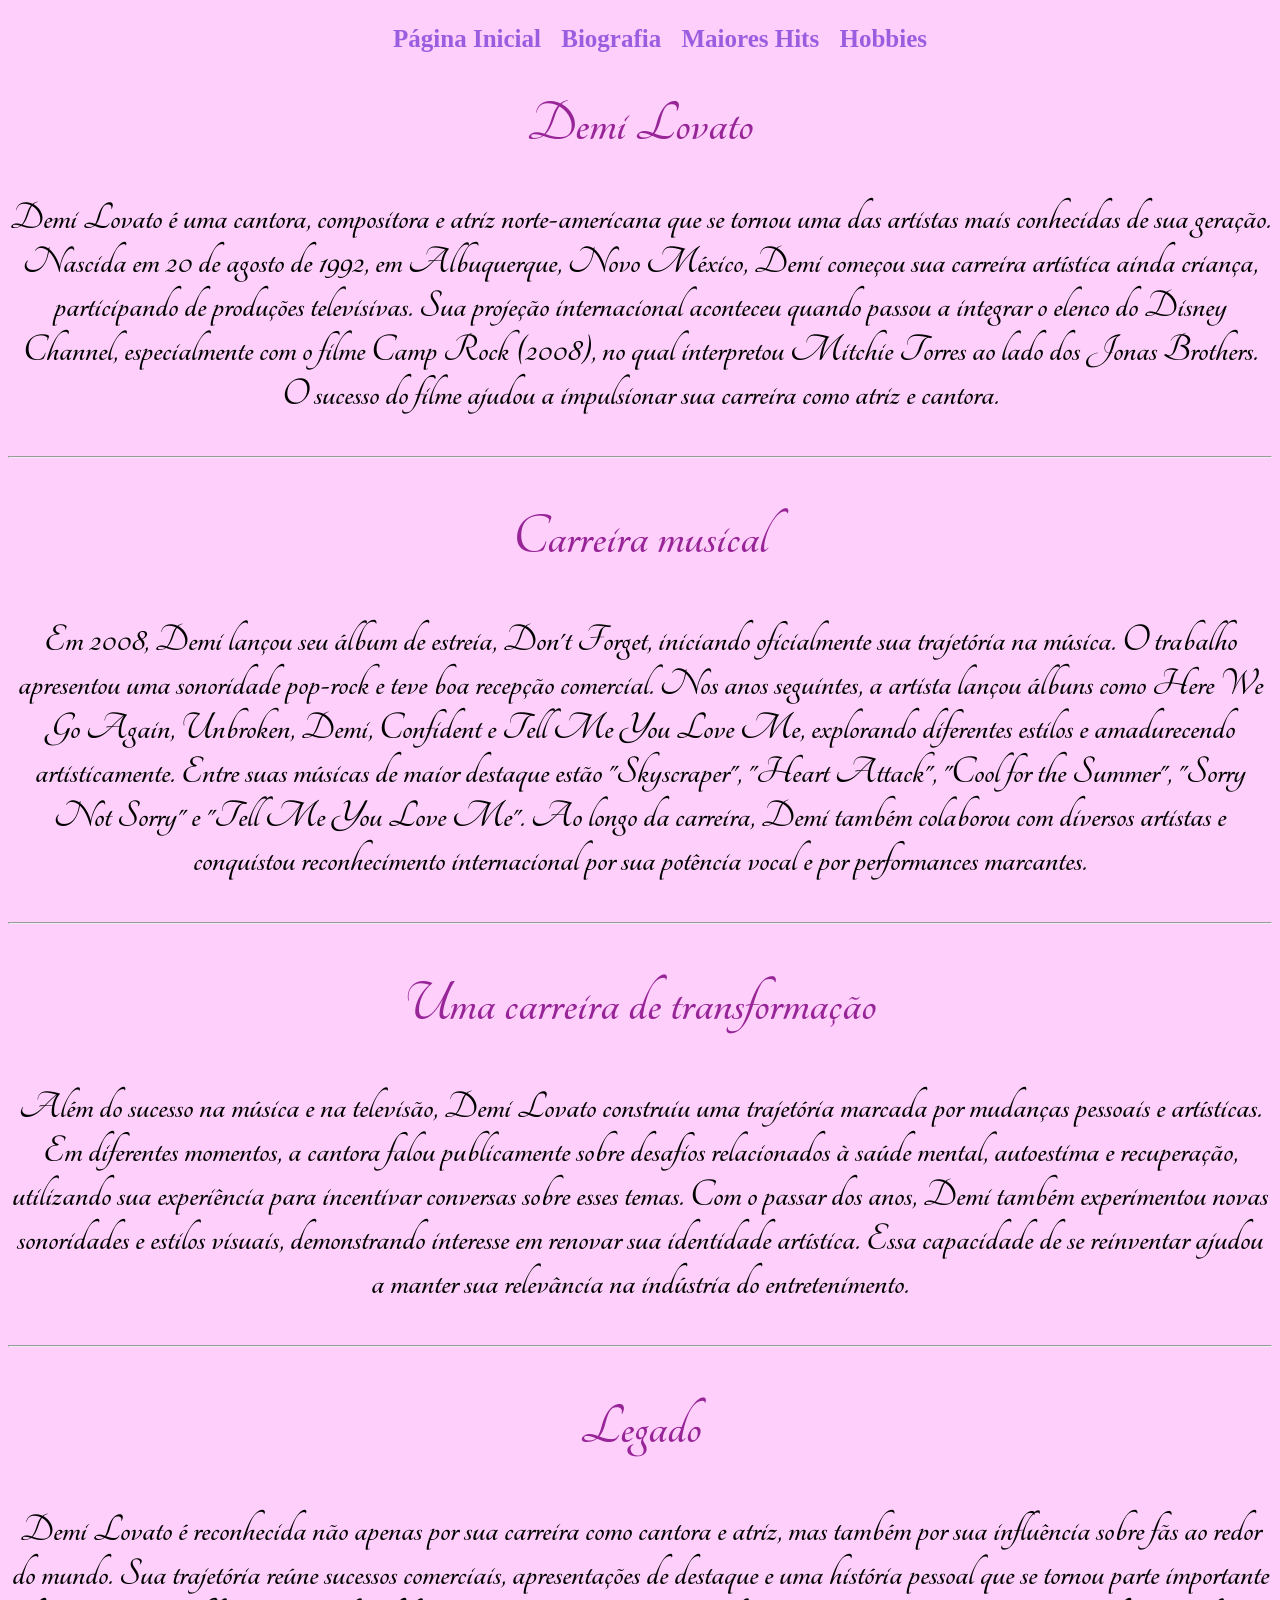
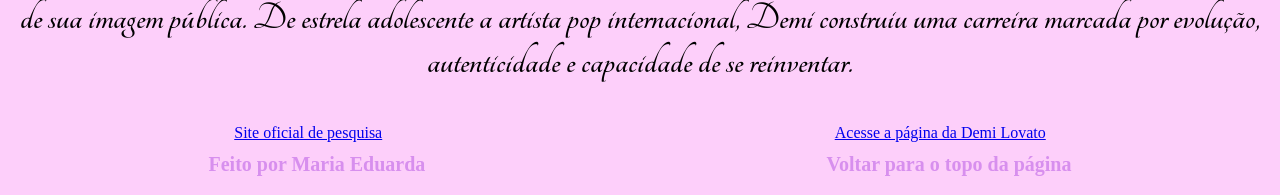
<file: index.html>
<!DOCTYPE html>
<html lang="pt">
<head>
    <meta charset="UTF-8">
    <meta name="viewport" content="width=device-width, initial-scale=1.0">
    <link rel="stylesheet" href="assets/css/index.css">
    <title>Demi Lovato</title>
</head>
<body>
    <header>
        <nav id="Menu">
            <ul>
                <li> <a href="index.html"> Página Inicial </a> </li>
                <li> <a href="demi-lovato.html"> Biografia</a></li>
                <li> <a href="tabela.html"> Maiores Hits</a></li>
                <li> <a href="demi-hobbies.html">Hobbies</a></li>
            </ul>
        </nav>
    </header>
    <main>
        

        <h1>Demi Lovato</h1>
<h3>Demi Lovato é uma cantora, compositora e atriz norte-americana que se tornou uma das artistas mais conhecidas de sua geração. Nascida em 20 de agosto de 1992, em Albuquerque, Novo México, Demi começou sua carreira artística ainda criança, participando de produções televisivas.

Sua projeção internacional aconteceu quando passou a integrar o elenco do Disney Channel, especialmente com o filme Camp Rock (2008), no qual interpretou Mitchie Torres ao lado dos Jonas Brothers. O sucesso do filme ajudou a impulsionar sua carreira como atriz e cantora. </h3>
<hr>
<h2 class="h2-index">Carreira musical</h2>

<h3>Em 2008, Demi lançou seu álbum de estreia, Don't Forget, iniciando oficialmente sua trajetória na música. O trabalho apresentou uma sonoridade pop-rock e teve boa recepção comercial. Nos anos seguintes, a artista lançou álbuns como Here We Go Again, Unbroken, Demi, Confident e Tell Me You Love Me, explorando diferentes estilos e amadurecendo artisticamente.

Entre suas músicas de maior destaque estão "Skyscraper", "Heart Attack", "Cool for the Summer", "Sorry Not Sorry" e "Tell Me You Love Me". Ao longo da carreira, Demi também colaborou com diversos artistas e conquistou reconhecimento internacional por sua potência vocal e por performances marcantes. </h3>
<hr>
<h2 class="h2-index">Uma carreira de transformação</h2>

<h3>Além do sucesso na música e na televisão, Demi Lovato construiu uma trajetória marcada por mudanças pessoais e artísticas. Em diferentes momentos, a cantora falou publicamente sobre desafios relacionados à saúde mental, autoestima e recuperação, utilizando sua experiência para incentivar conversas sobre esses temas.

Com o passar dos anos, Demi também experimentou novas sonoridades e estilos visuais, demonstrando interesse em renovar sua identidade artística. Essa capacidade de se reinventar ajudou a manter sua relevância na indústria do entretenimento.</h3>
<hr>
<h2 class="h2-index">Legado</h2>

<h3>Demi Lovato é reconhecida não apenas por sua carreira como cantora e atriz, mas também por sua influência sobre fãs ao redor do mundo. Sua trajetória reúne sucessos comerciais, apresentações de destaque e uma história pessoal que se tornou parte importante de sua imagem pública.

De estrela adolescente a artista pop internacional, Demi construiu uma carreira marcada por evolução, autenticidade e capacidade de se reinventar.</h3>



</main>
<aside>
    <span>
         <a href="https://pt.wikipedia.org/wiki/Demi_Lovato#">  Site oficial de pesquisa</a>
    </span>
    <span>
         <a href="demi-lovato.html">Acesse a página da Demi Lovato </a>
    </span>
</aside>

 <footer>
        <span> <a href="https://github.com/bezerrax-duda/">Feito por Maria Eduarda</a></span>
        <span> <a href="#Menu">Voltar para o topo da página</a></span>
    </footer>
 
</body>
</html>
</file>
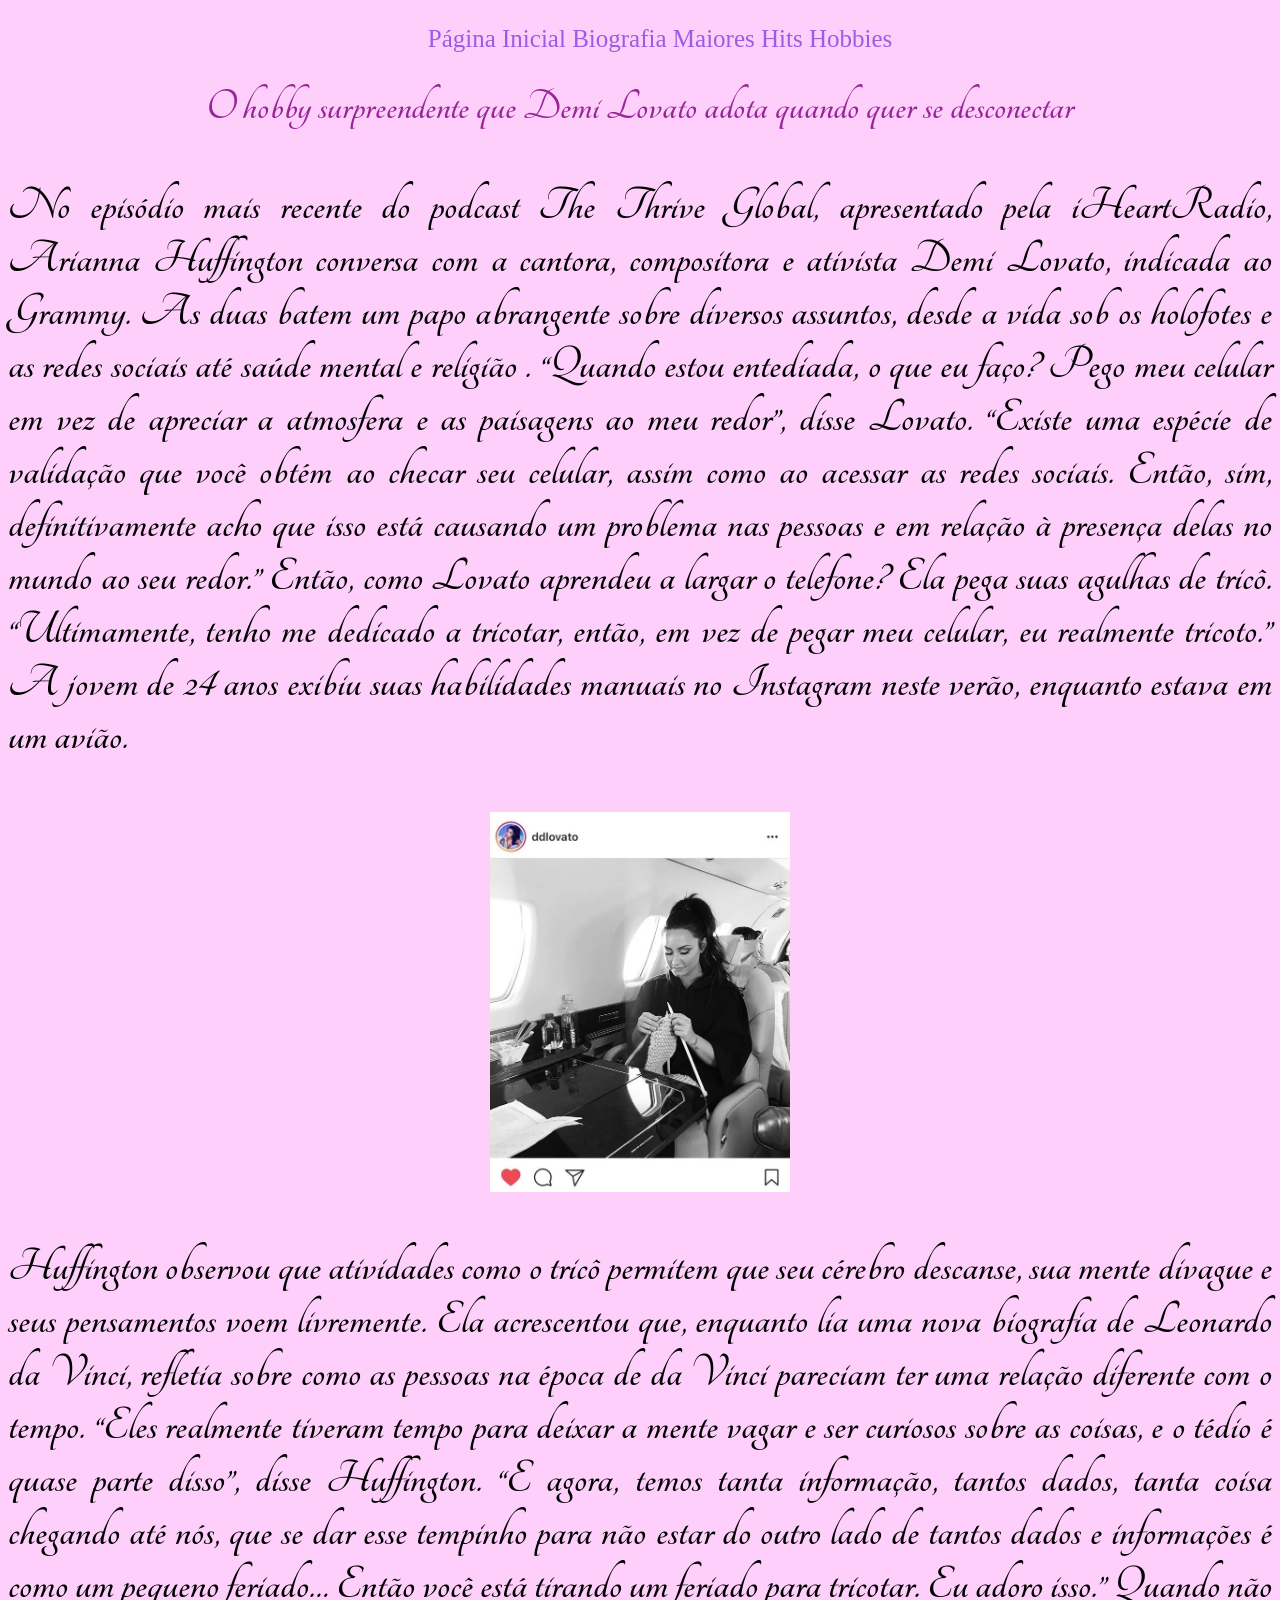
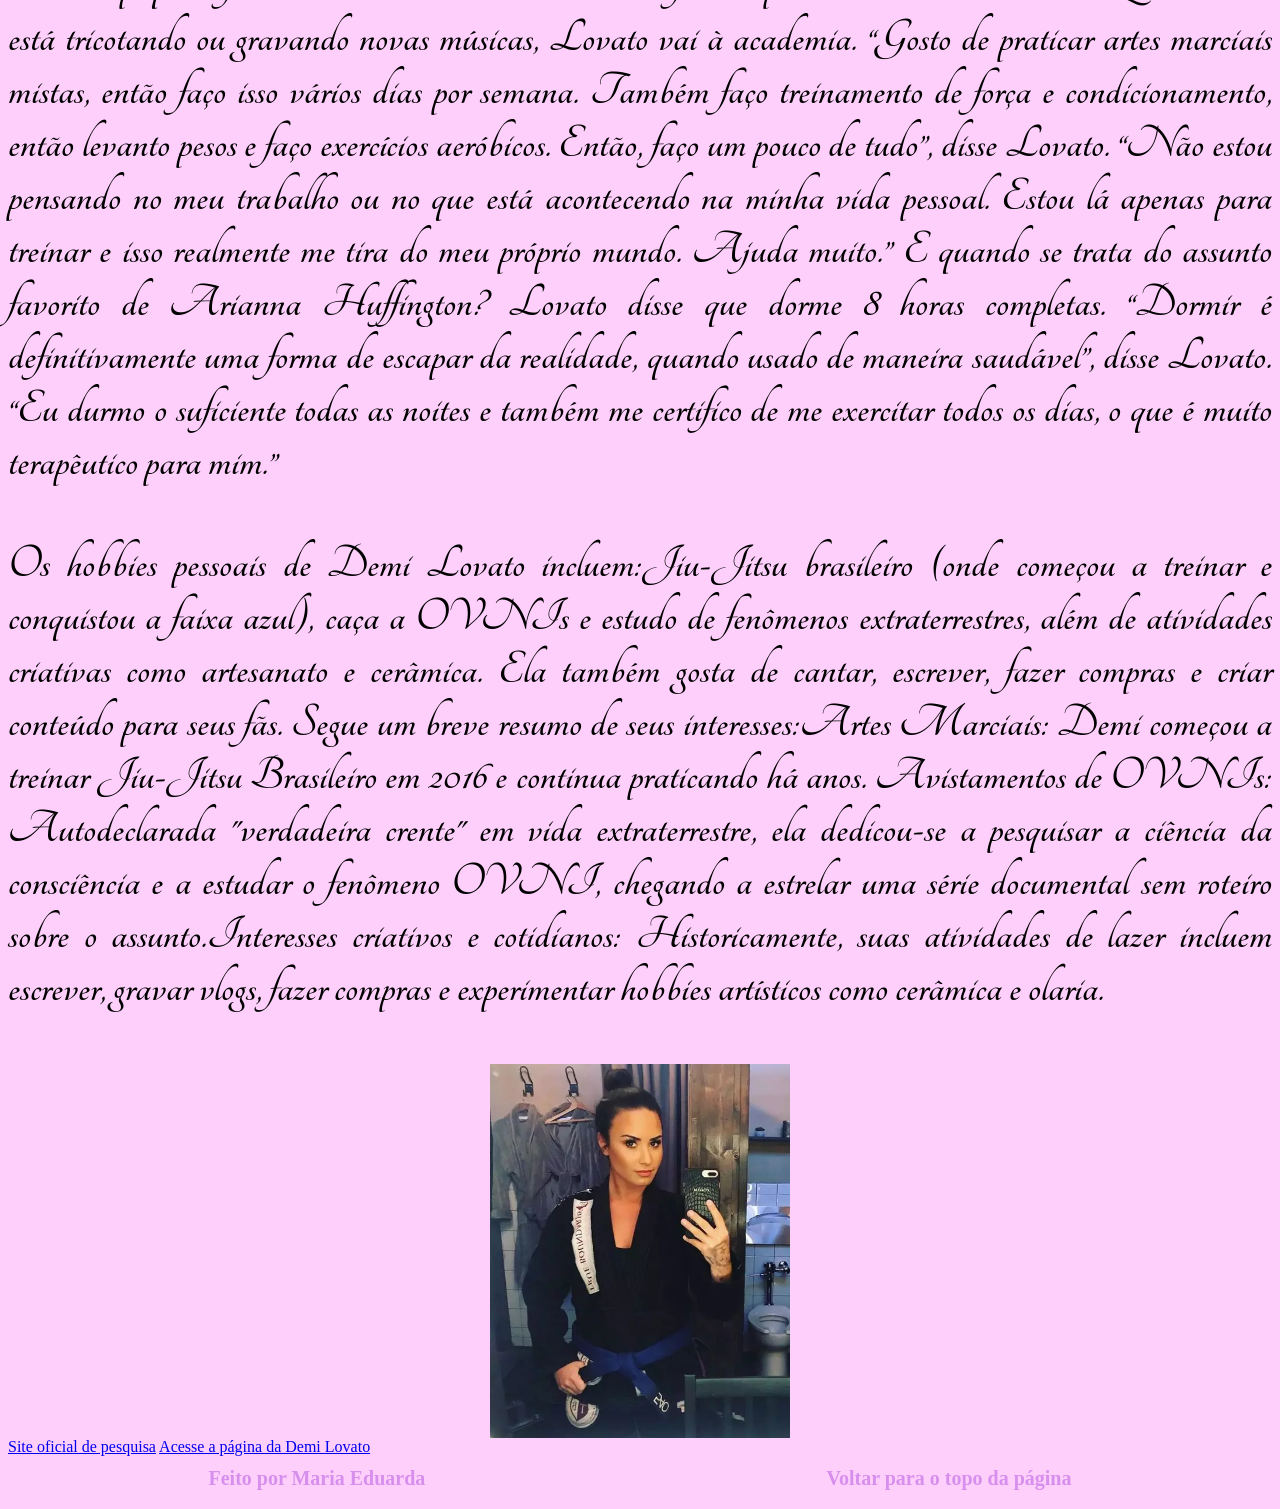
<file: demi-hobbies.html>
<!DOCTYPE html>
<html lang="en">
<head>
    <meta charset="UTF-8">
    <meta name="viewport" content="width=device-width, initial-scale=1.0">
    <link rel="stylesheet" href="assets/css/demi-hobbies.css">
    <title>Hobbies de Demi</title>
</head>
<body>
    <header>
        <nav id="Menu">
            <ul>
                <li> <a href="index.html"> Página Inicial</a>  </li>
                <li> <a href="demi-lovato.html"> Biografia</a></li>
                <li> <a href="tabela.html"> Maiores Hits </a></li>
                <li> <a href="demi-hobbies.html">Hobbies</a></li>
              
            </ul>
        </nav>
    </header>
    <main>
        <h1>O hobby surpreendente que Demi Lovato adota quando quer se desconectar</h1>

        <h3>No episódio mais recente do podcast The Thrive Global, apresentado pela iHeartRadio, Arianna Huffington conversa com a cantora, compositora e ativista Demi Lovato, indicada ao Grammy. As duas batem um papo abrangente sobre diversos assuntos, desde a vida sob os holofotes e as redes sociais até saúde mental e religião .

“Quando estou entediada, o que eu faço? Pego meu celular em vez de apreciar a atmosfera e as paisagens ao meu redor”, disse Lovato. “Existe uma espécie de validação que você obtém ao checar seu celular, assim como ao acessar as redes sociais. Então, sim, definitivamente acho que isso está causando um problema nas pessoas e em relação à presença delas no mundo ao seu redor.”

Então, como Lovato aprendeu a largar o telefone? Ela pega suas agulhas de tricô.

“Ultimamente, tenho me dedicado a tricotar, então, em vez de pegar meu celular, eu realmente tricoto.”

A jovem de 24 anos exibiu suas habilidades manuais no Instagram neste verão, enquanto estava em um avião.</h3>
<div id="had-no-idea-demi-lovato-is-a-knitter-v0-lp2hpkpr7udz">
    <img src="assets/img/had-no-idea-demi-lovato-is-a-knitter-v0-lp2hpkpr7udz.webp" alt="" width="300px">
</div>

<h3>Huffington observou que atividades como o tricô permitem que seu cérebro descanse, sua mente divague e seus pensamentos voem livremente. Ela acrescentou que, enquanto lia uma nova biografia de Leonardo da Vinci, refletia sobre como as pessoas na época de da Vinci pareciam ter uma relação diferente com o tempo.

“Eles realmente tiveram tempo para deixar a mente vagar e ser curiosos sobre as coisas, e o tédio é quase parte disso”, disse Huffington. “E agora, temos tanta informação, tantos dados, tanta coisa chegando até nós, que se dar esse tempinho para não estar do outro lado de tantos dados e informações é como um pequeno feriado… Então você está tirando um feriado para tricotar. Eu adoro isso.”

Quando não está tricotando ou gravando novas músicas, Lovato vai à academia.

“Gosto de praticar artes marciais mistas, então faço isso vários dias por semana. Também faço treinamento de força e condicionamento, então levanto pesos e faço exercícios aeróbicos. Então, faço um pouco de tudo”, disse Lovato. “Não estou pensando no meu trabalho ou no que está acontecendo na minha vida pessoal. Estou lá apenas para treinar e isso realmente me tira do meu próprio mundo. Ajuda muito.”

E quando se trata do assunto favorito de Arianna Huffington? Lovato disse que dorme 8 horas completas.

“Dormir é definitivamente uma forma de escapar da realidade, quando usado de maneira saudável”, disse Lovato. “Eu durmo o suficiente todas as noites e também me certifico de me exercitar todos os dias, o que é muito terapêutico para mim.”</h3>

<h3>Os hobbies pessoais de Demi Lovato incluem:Jiu-Jitsu brasileiro (onde começou a treinar e conquistou a faixa azul), 
    caça a OVNIs e estudo de fenômenos extraterrestres, além de atividades criativas como artesanato e cerâmica.
    Ela também gosta de cantar, escrever, fazer compras e criar conteúdo para seus fãs.
    Segue um breve resumo de seus interesses:Artes Marciais: Demi começou a treinar Jiu-Jitsu Brasileiro em 2016 e continua praticando há anos.
    Avistamentos de OVNIs: Autodeclarada "verdadeira crente" em vida extraterrestre, ela dedicou-se a pesquisar a ciência da consciência e a estudar 
    o fenômeno OVNI, chegando a estrelar uma série documental sem roteiro sobre o assunto.Interesses
    criativos e cotidianos: Historicamente, suas atividades de lazer incluem escrever, gravar vlogs, fazer compras e experimentar hobbies artísticos como cerâmica e olaria.</h3>

    <div id="fofs6cbwyaadqa">
     <img src="assets/img/fofs6cbwyaadqa.webp" alt="" width="300px">   
    </div>
    
    </main>
    <aside>
    <span>
         <a href="https://pt.wikipedia.org/wiki/Demi_Lovato#">  Site oficial de pesquisa</a>
    </span>
    <span>
         <a href="demi-lovato.html">Acesse a página da Demi Lovato </a>
    </span>
</aside>

    <footer>
        <span> <a href="https://github.com/bezerrax-duda/" >Feito por Maria Eduarda</a></span>
        <span> <a href="#Menu">Voltar para o topo da página</a></span>
    </footer>

</body>
</html>
</file>
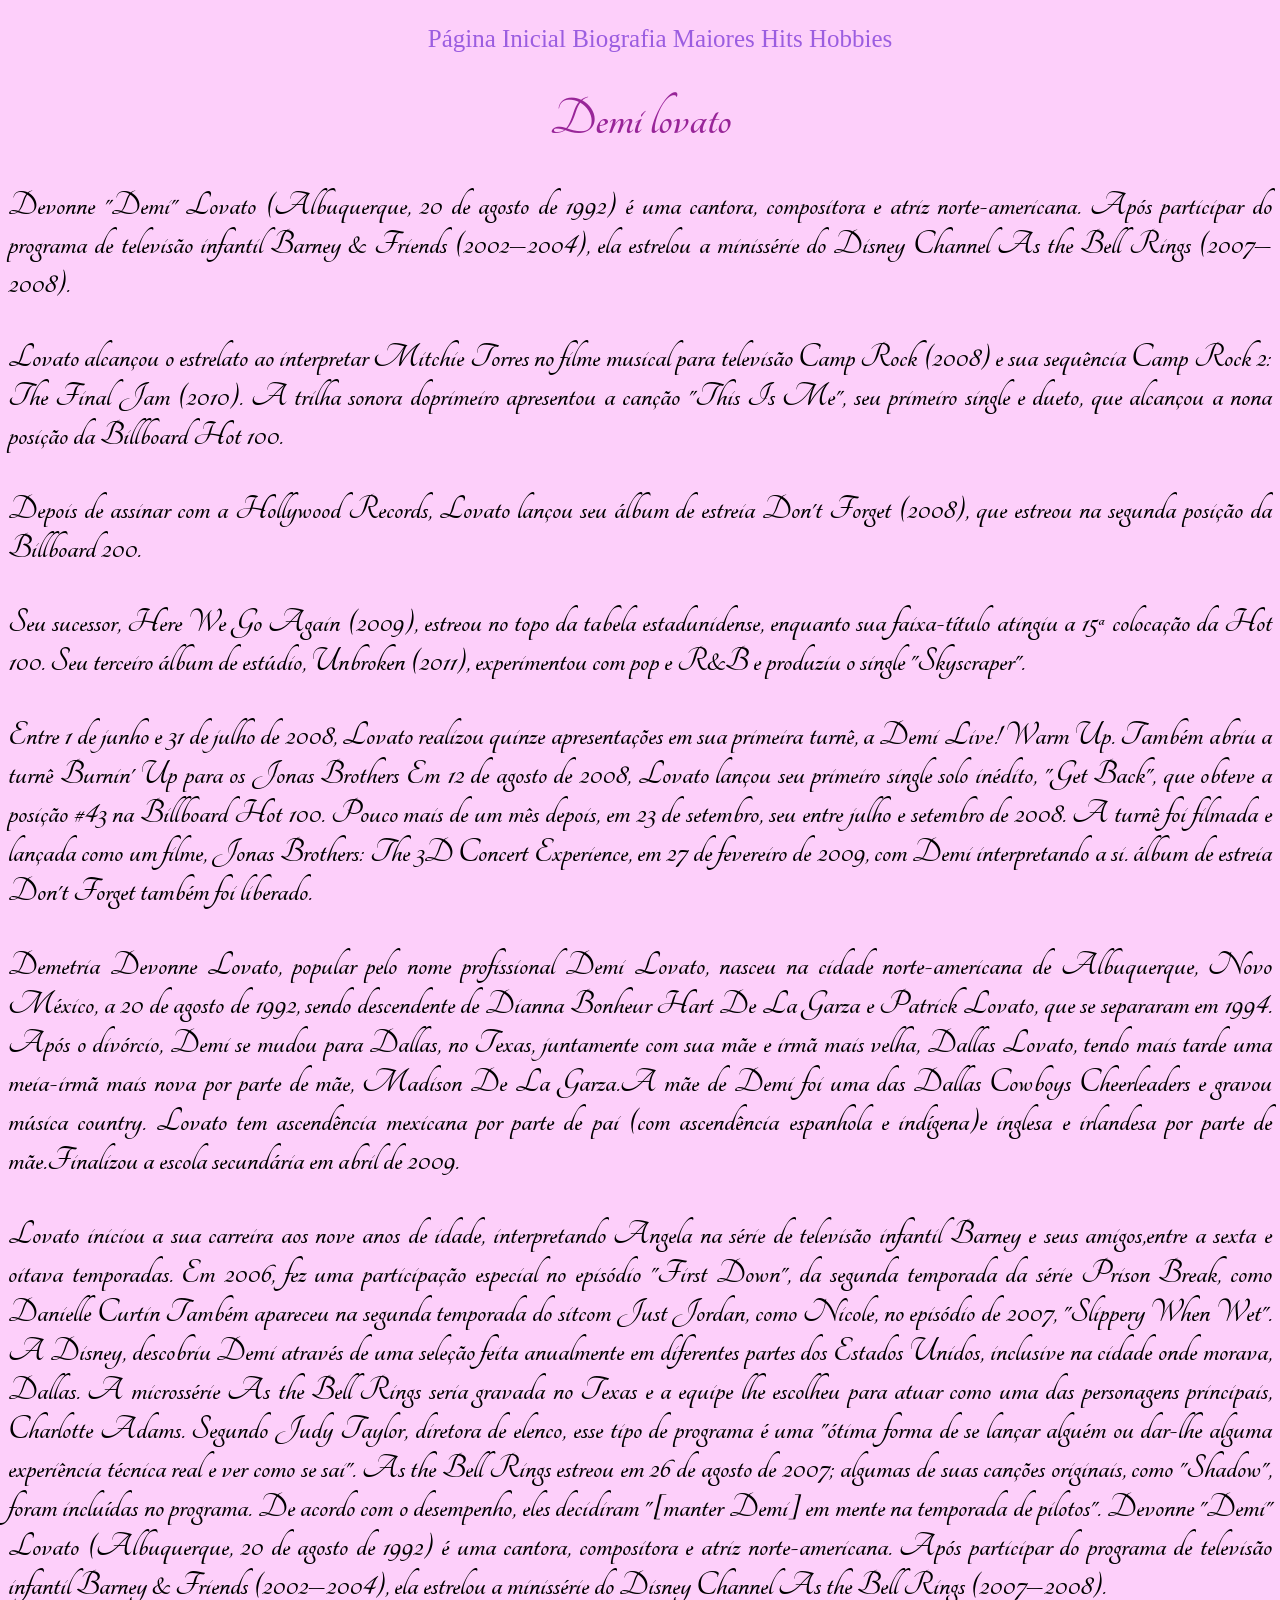
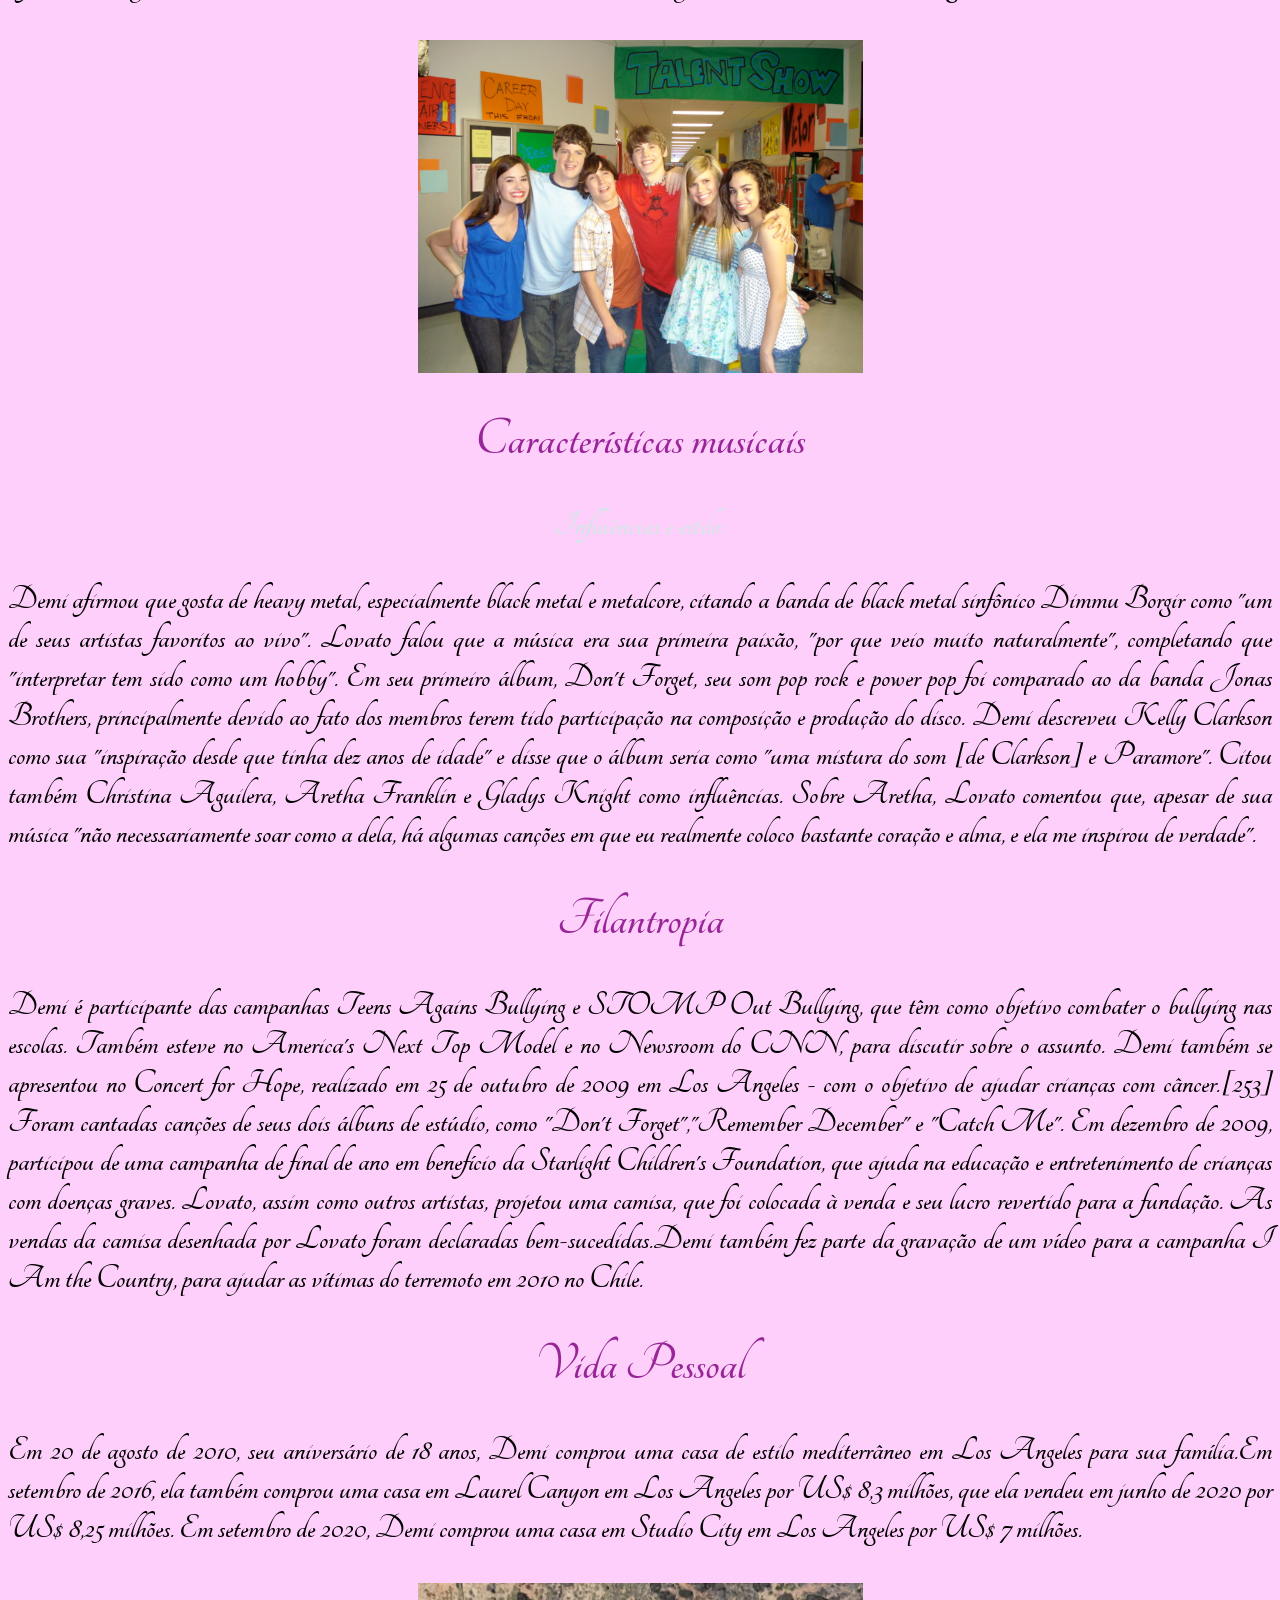
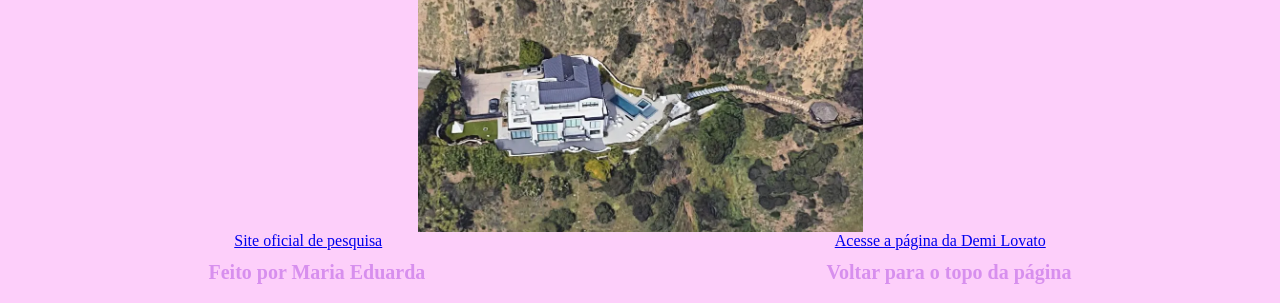
<file: demi-lovato.html>
<!DOCTYPE html>
<html lang="pt">
<head>
    <meta charset="UTF-8">
    <meta name="viewport" content="width=device-width>, initial-scale=1.0">
    <link rel="stylesheet" href="assets/css/demi-lovato.css">  
    <title>Demi-Lovato</title>
</head>
 <body>
    
    <header>
        <nav id="Menu">
            <ul>
                 <li> <a href="index.html"> Página Inicial </a></li>
                <li> <a href="demi-lovato.html"> Biografia</a></li>
                <li> <a href="tabela.html"> Maiores Hits </a></li>
                <li> <a href="demi-hobbies.html">Hobbies</a></li>
               
            </ul>
        </nav>
    </header>       
 
<main>
 <h1> Demi lovato</h1>


 <h3>Devonne "Demi" Lovato (Albuquerque, 20 de agosto de 1992) é uma cantora, compositora e atriz norte-americana. Após participar do programa de televisão infantil Barney & Friends (2002–2004),
     ela estrelou a minissérie do Disney Channel As the Bell Rings (2007–2008).</h3>

     <h3>Lovato alcançou o estrelato ao interpretar Mitchie Torres no filme musical para televisão Camp Rock (2008) e sua sequência Camp Rock 2: The Final Jam (2010). A trilha sonora doprimeiro 
     apresentou a canção "This Is Me", seu primeiro single e dueto, que alcançou a nona posição da Billboard Hot 100.</h3>

     <h3>Depois de assinar com a Hollywood Records, Lovato lançou seu álbum de estreia Don't Forget (2008), que estreou na segunda posição da Billboard 200.</h3>

     <h3> Seu sucessor, Here We Go Again (2009), estreou no topo da tabela estadunidense, enquanto sua faixa-título atingiu a 15ª colocação da Hot 100. Seu terceiro álbum de estúdio, 
     Unbroken (2011), experimentou com pop e R&B e produziu o single "Skyscraper".</h3>

     <h3>Entre 1 de junho e 31 de julho de 2008, Lovato realizou quinze apresentações em sua primeira turnê, a Demi Live! Warm Up. Também abriu a turnê Burnin' Up para os Jonas Brothers
      Em 12 de agosto de 2008, Lovato lançou seu primeiro single solo inédito, "Get Back", que obteve a posição #43 na Billboard Hot 100. Pouco mais de um mês depois, em 23 de setembro, 
      seu entre julho e setembro de 2008. A turnê foi filmada e lançada como um filme, Jonas Brothers: The 3D Concert Experience, em 27 de fevereiro de 2009, com Demi interpretando a si.
     álbum de estreia Don't Forget também foi liberado.</h3>

     <h3>Demetria Devonne Lovato, popular pelo nome profissional Demi Lovato, nasceu na cidade norte-americana de Albuquerque, Novo México, a 20 de agosto de 1992, sendo descendente de Dianna Bonheur 
     Hart De La Garza e Patrick Lovato, que se separaram em 1994. Após o divórcio, Demi se mudou para Dallas, no Texas, juntamente com sua mãe e irmã mais velha, Dallas Lovato, 
     tendo mais tarde uma meia-irmã mais nova por parte de mãe, Madison De La Garza.A mãe de Demi foi uma das Dallas Cowboys Cheerleaders e gravou música country. 
     Lovato tem ascendência mexicana por parte de pai (com ascendência espanhola e indígena)e inglesa e irlandesa por parte de mãe.Finalizou a escola secundária em abril de 2009.</h3>

      <h3>Lovato iniciou a sua carreira aos nove anos de idade, interpretando Angela na série de televisão infantil Barney e seus amigos,entre a sexta e oitava temporadas. 
       Em 2006, fez uma participação especial no episódio "First Down", da segunda temporada da série Prison Break, como Danielle Curtin
       Também apareceu na segunda temporada do sitcom Just Jordan, como Nicole, no episódio de 2007, "Slippery When Wet".
       A Disney, descobriu Demi através de uma seleção feita anualmente em diferentes partes dos Estados Unidos, inclusive na cidade onde morava, Dallas. 
       A microssérie As the Bell Rings seria gravada no Texas e a equipe lhe escolheu para atuar como uma das personagens principais, Charlotte Adams.
       Segundo Judy Taylor, diretora de elenco, esse tipo de programa é uma "ótima forma de se lançar alguém ou dar-lhe alguma experiência técnica real e ver como se sai".
       As the Bell Rings estreou em 26 de agosto de 2007; algumas de suas canções originais, como "Shadow", foram incluídas no programa. De acordo com o desempenho, eles decidiram
        "[manter Demi] em mente na temporada de pilotos".
       Devonne "Demi" Lovato (Albuquerque, 20 de agosto de 1992) é uma cantora, compositora e atriz norte-americana. Após participar do programa de televisão infantil Barney & Friends (2002–2004),
       ela estrelou a minissérie do Disney Channel As the Bell Rings (2007–2008).</h3>
                            <div id="MV5BNTQyZmFlODQtOGMxOS00Y2NiLWEwODctNTM3MTY5NzMxZTYzXkEyXkFqcGc">
                                <img src="assets/img/MV5BNTQyZmFlODQtOGMxOS00Y2NiLWEwODctNTM3MTY5NzMxZTYzXkEyXkFqcGc@._V1_.jpg" alt="" width="445px">
                            </div>
                 <h1>Características musicais</h1>

                 <h2>Influências e estilo:</h2>

                 <h3>Demi afirmou que gosta de heavy metal, especialmente black metal e metalcore, citando a banda de black metal sinfônico Dimmu Borgir como "um de seus artistas favoritos ao vivo".
                   Lovato falou que a música era sua primeira paixão, "por que veio muito naturalmente", completando que "interpretar tem sido como um hobby".
                   Em seu primeiro álbum, Don't Forget, seu som pop rock e power pop foi comparado ao da banda Jonas Brothers, principalmente devido ao fato dos membros terem tido participação 
                   na composição e produção do disco.
                    Demi descreveu Kelly Clarkson como sua "inspiração desde que tinha dez anos de idade" e disse que o álbum seria como "uma mistura do som [de Clarkson] e Paramore". 
                    Citou também Christina Aguilera, Aretha Franklin e Gladys Knight como influências. 
                    Sobre Aretha, Lovato comentou que, apesar de sua música "não necessariamente soar como a dela, há algumas canções em que eu realmente coloco bastante coração e alma,
                     e ela me inspirou de verdade".</h3>

                     <h1>Filantropia</h1>

                     <h3>Demi é participante das campanhas Teens Agains Bullying e STOMP Out Bullying, que têm como objetivo combater o bullying nas escolas. 
                        Também esteve no America's Next Top Model e no Newsroom do CNN, para discutir sobre o assunto. Demi também se apresentou no Concert for Hope, 
                        realizado em 25 de outubro de 2009 em Los Angeles - com o objetivo de ajudar crianças com câncer.[253] Foram cantadas canções de seus dois álbuns de estúdio, 
                        como "Don't Forget","Remember December" e "Catch Me". Em dezembro de 2009, participou de uma campanha de final de ano em benefício da Starlight Children's Foundation,
                         que ajuda na educação e entretenimento de crianças com doenças graves. Lovato,
                          assim como outros artistas, projetou uma camisa, que foi colocada à venda e seu lucro revertido para a fundação. 
                          As vendas da camisa desenhada por Lovato foram declaradas bem-sucedidas.Demi também fez parte da gravação de um vídeo para a campanha I Am the Country,
                           para ajudar as vítimas do terremoto em 2010 no Chile.</h3>

                           <h1>Vida Pessoal</h1>

                           <h3>Em 20 de agosto de 2010, seu aniversário de 18 anos, Demi comprou uma casa de estilo mediterrâneo em Los Angeles para sua família.Em setembro de 2016,
                             ela também comprou uma casa em Laurel Canyon em Los Angeles por US$ 8,3 milhões, que ela vendeu em junho de 2020 por US$ 8,25 milhões. 
                             Em setembro de 2020, Demi comprou uma casa em Studio City em Los Angeles por US$ 7 milhões.</h3>
                             <div id="demihouse">
                                <img src="assets/img/demihouse.webp" alt="" width="445px">
                             </div>
                            


</main>
<aside>
    <span>
         <a href="https://pt.wikipedia.org/wiki/Demi_Lovato#">  Site oficial de pesquisa</a>
    </span>
    <span>
         <a href="demi-lovato.html">Acesse a página da Demi Lovato </a>
    </span>
</aside>

 <footer>
        <span> <a href="https://github.com/bezerrax-duda/">Feito por Maria Eduarda</a></span>
        <span> <a href="#Menu">Voltar para o topo da página</a></span>
    </footer>

</body>
</html>
</file>
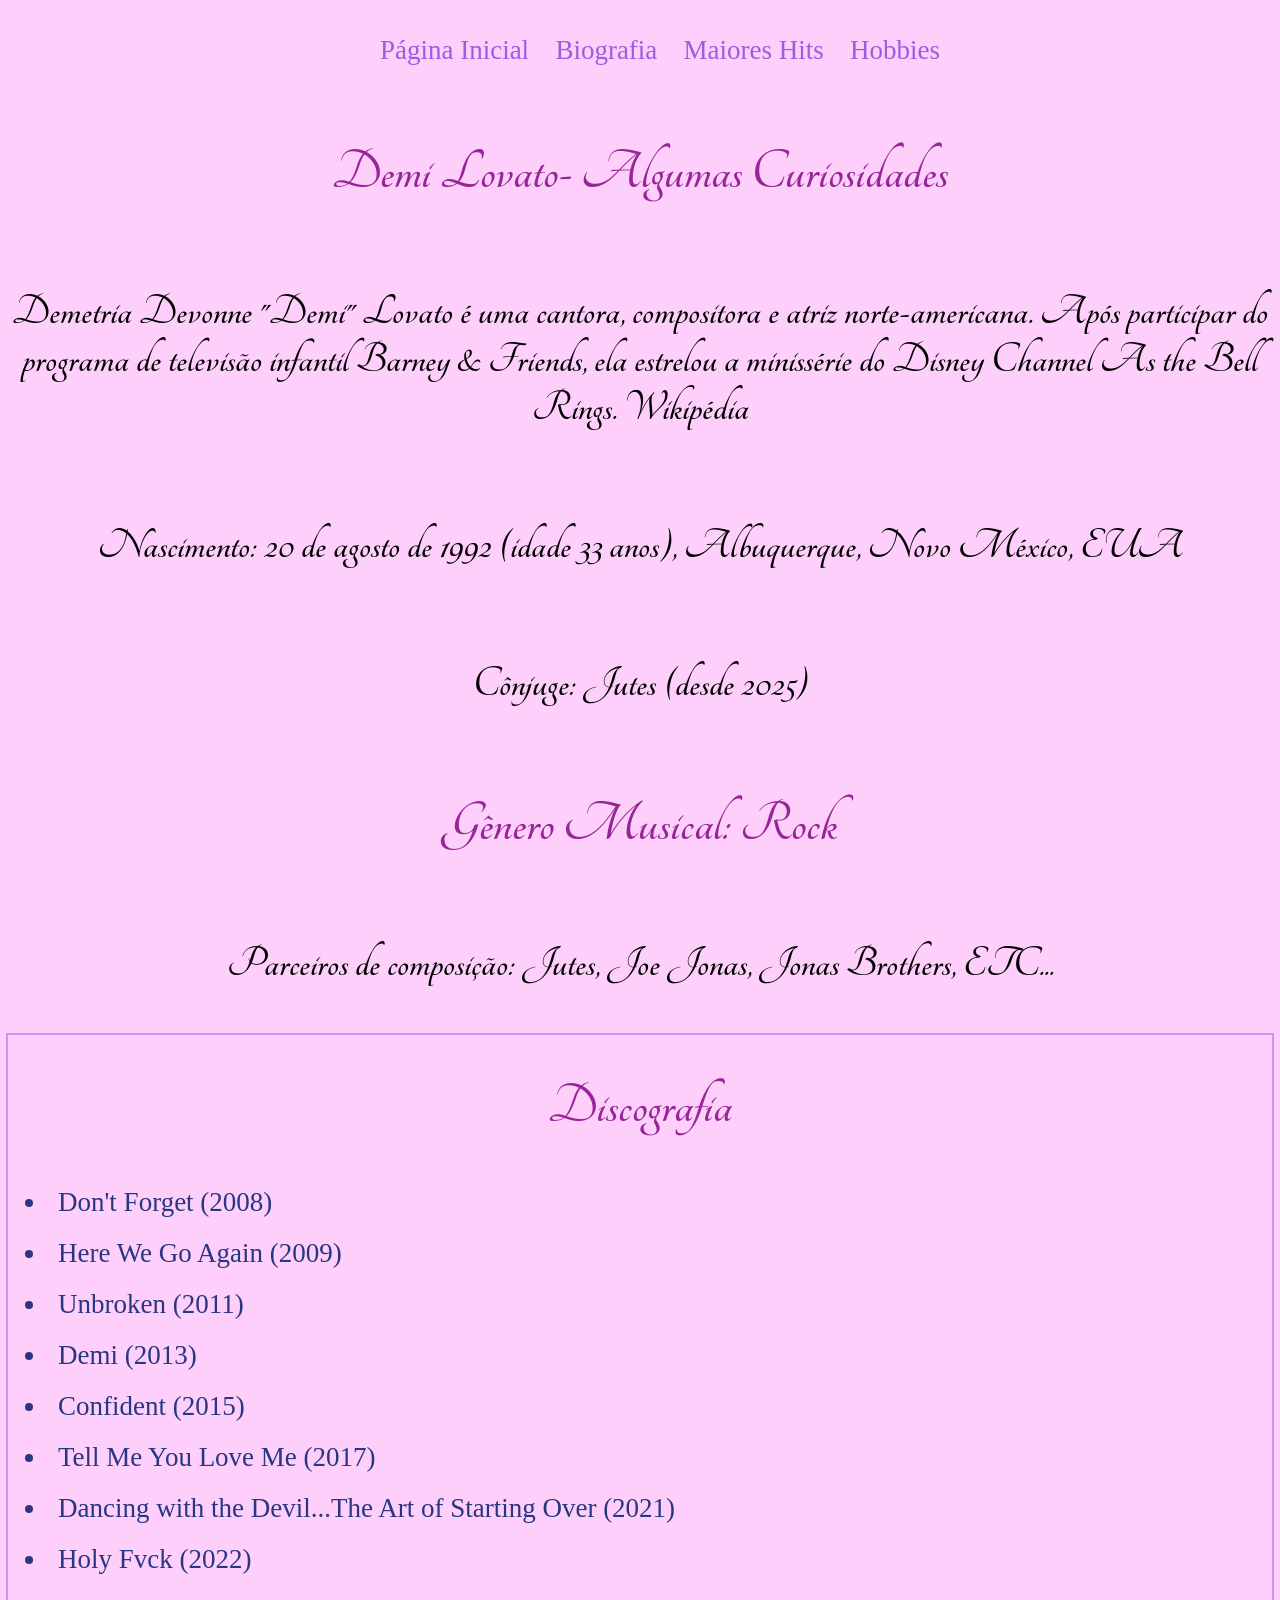
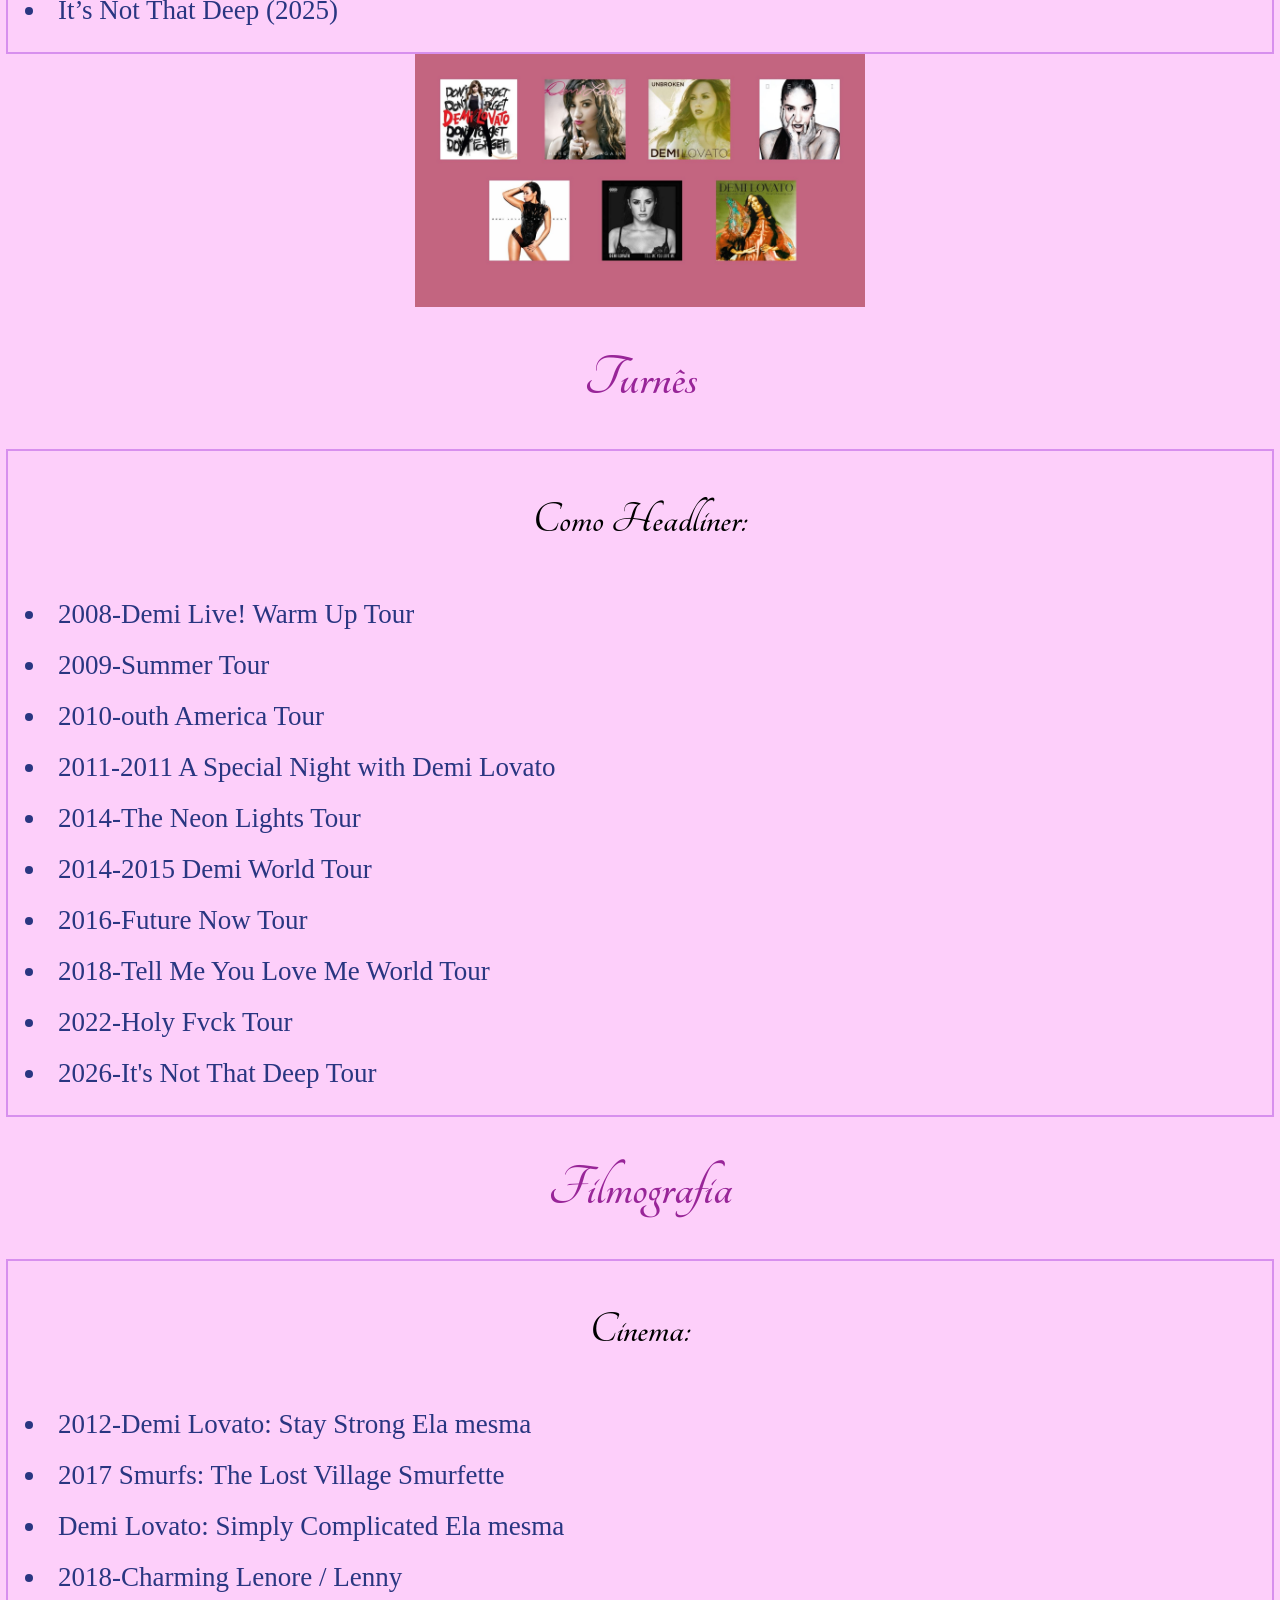
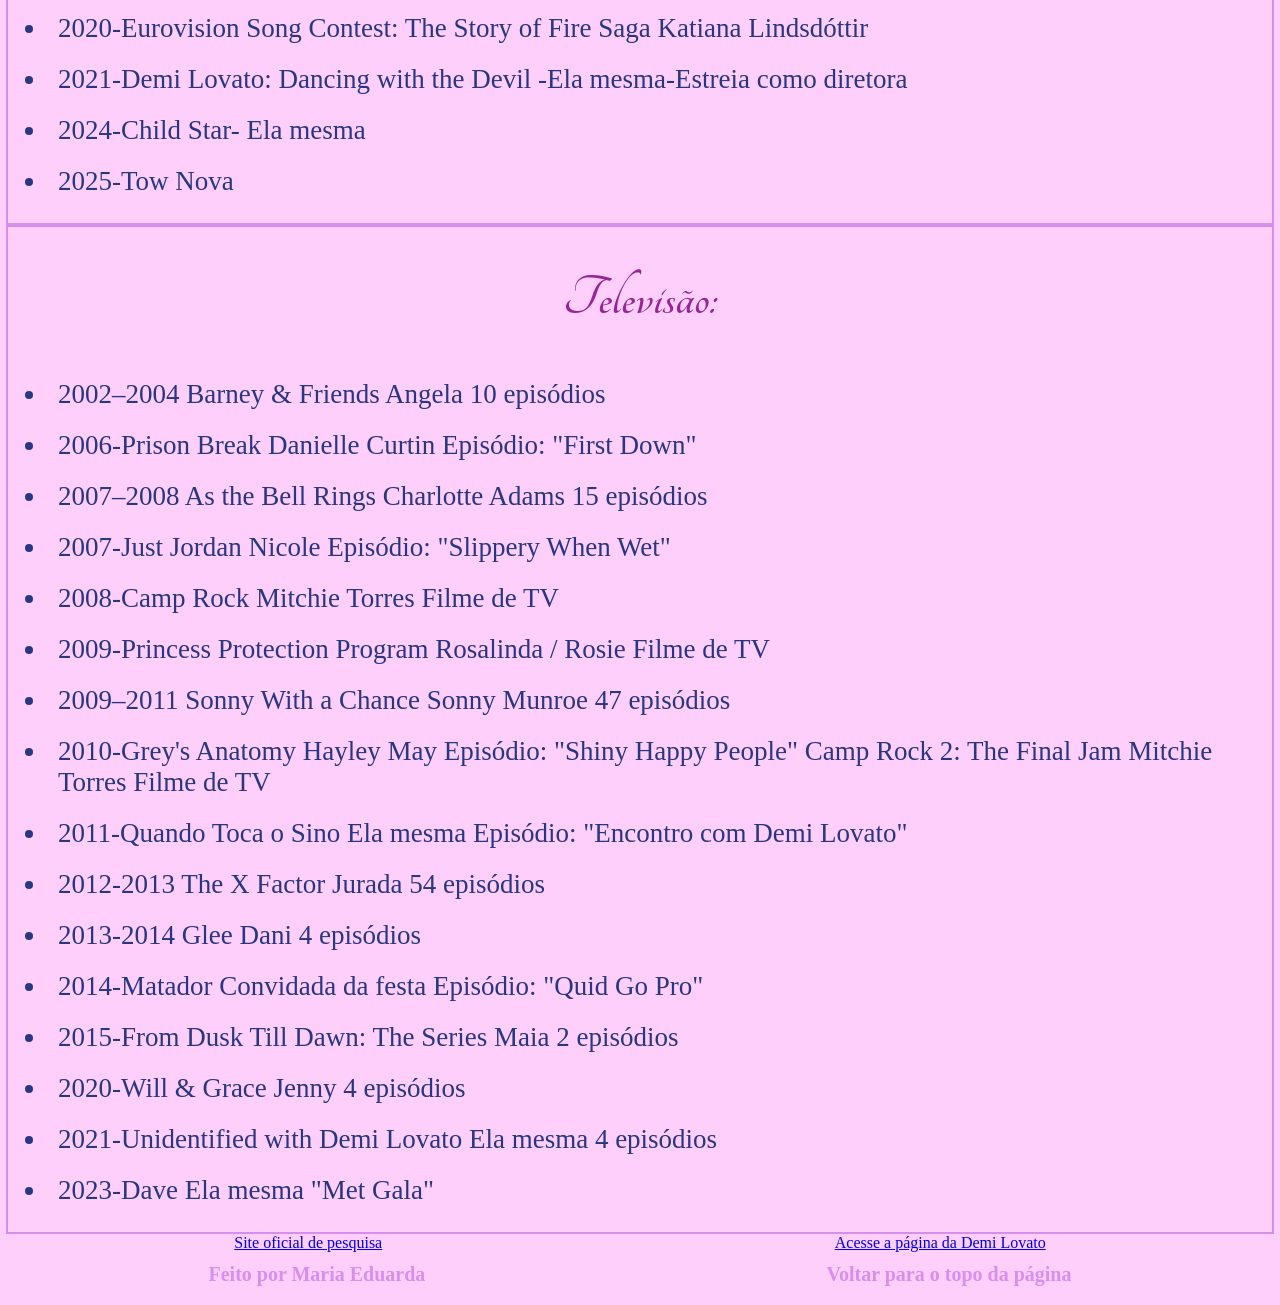
<file: tabela.html>
<!DOCTYPE html>
<html lang="pt">
<head>
    <meta charset="UTF-8">
    <meta name="viewport" content="width=device-width, initial-scale=1.0">
    <link rel="stylesheet" href="assets/css/tabela.css">
    <title>Maiores Hits- Demi</title>
</head>
<body>
  <header>
        <nav id="Menu">
            <ul>
                <li> <a href="index.html"> Página Inicial </a></li>
                <li> <a href="demi-lovato.html"> Biografia</a></li>
                <li> <a href="tabela.html"> Maiores Hits</a></li>
                <li> <a href="demi-hobbies.html">Hobbies</a></li>
            
            </ul>
        </nav>
    </header>

<main id="main-01">
   
        <h1>Demi Lovato- Algumas Curiosidades</h1>

        <h3>Demetria Devonne "Demi" Lovato é uma cantora, compositora e atriz norte-americana.
             Após participar do programa de televisão infantil Barney & Friends, ela estrelou a minissérie do Disney Channel As the Bell Rings. Wikipédia</h3>
       <h3>Nascimento: 20 de agosto de 1992 (idade 33 anos), Albuquerque, Novo México, EUA</h3>
       <h3>Cônjuge: Jutes (desde 2025)</h3>
        
       <h1>Gênero Musical: Rock</h1>
    
        <h3>Parceiros de composição: Jutes, Joe Jonas, Jonas Brothers, ETC...</h3>

        <div class="listas">
            <h1>Discografia</h1>
            <ul>
            <li>Don't Forget (2008)</li> 
                <li>Here We Go Again (2009)</li>
                <li>Unbroken (2011)</li>
                <li>Demi (2013)</li>
                <li>Confident (2015)</li>
                <li>Tell Me You Love Me (2017)</li>
                <li>Dancing with the Devil...The Art of Starting Over (2021)</li>
                <li>Holy Fvck (2022)</li>
                <li>It’s Not That Deep (2025)</li>
            </ul>
        </div>
   <div id="demi_lovato_albums_amazon">
        <img src="assets/img/demi_lovato_albums_amazon.jpg" alt="" width="450px">
   </div>

    <h1>Turnês</h1>

    <div class="listas">
        <h3>Como Headliner:</h3>
            <ul>
                <li>2008-Demi Live! Warm Up Tour</li>
                <li>2009-Summer Tour</li>
                <li>2010-outh America Tour</li>
                <li>2011-2011 A Special Night with Demi Lovato</li>
                <li>2014-The Neon Lights Tour</li>
                <li>2014-2015 Demi World Tour</li>
                <li>2016-Future Now Tour</li>
                <li>2018-Tell Me You Love Me World Tour</li>
                <li>2022-Holy Fvck Tour</li>
                <li>2026-It's Not That Deep Tour</li>     
            </ul>  
    </div>
    <h1>Filmografia</h1>
    <div class="listas">
        <h3>Cinema:</h3>
            <ul>
            <li>2012-Demi Lovato: Stay Strong Ela mesma</li>
            <li>2017	Smurfs: The Lost Village Smurfette	</li>
            <li>Demi Lovato: Simply Complicated Ela mesma</li>
            <li>2018-Charming	Lenore / Lenny</li>
            <li>2020-Eurovision Song Contest: The Story of Fire Saga	Katiana Lindsdóttir</li>
            <li>2021-Demi Lovato: Dancing with the Devil	-Ela mesma-Estreia como diretora</li>
            <li>2024-Child Star- Ela mesma</li>
            <li>2025-Tow	Nova</li>
            </ul>
    </div>


    <div class="listas">
            <h1>Televisão:</h1>
            <ul>
                <li>2002–2004 Barney & Friends	Angela	10 episódios</li>
                <li>2006-Prison Break	Danielle Curtin	Episódio: "First Down"</li>
                <li>2007–2008 As the Bell Rings	Charlotte Adams	15 episódios</li>
                <li>2007-Just Jordan Nicole	Episódio: "Slippery When Wet"</li>
                <li>2008-Camp Rock	Mitchie Torres	Filme de TV</li>
                <li>2009-Princess Protection Program	Rosalinda / Rosie  Filme de TV</li>
                <li>2009–2011 Sonny With a Chance	Sonny Munroe	47 episódios</li>
                <li>2010-Grey's Anatomy	Hayley May	Episódio: "Shiny Happy People"
                Camp Rock 2: The Final Jam	Mitchie Torres	Filme de TV</li>
                <li>2011-Quando Toca o Sino	Ela mesma	Episódio: "Encontro com Demi Lovato"</li>
                <li>2012-2013 The X Factor	Jurada	54 episódios</li>
                <li>2013-2014 Glee	Dani	4 episódios</li>
                <li>2014-Matador Convidada da festa	Episódio: "Quid Go Pro"</li>
                <li>2015-From Dusk Till Dawn: The Series	Maia	2 episódios</li>
                <li>2020-Will & Grace	Jenny	4 episódios</li>
                <li>2021-Unidentified with Demi Lovato	Ela mesma	4 episódios</li>
                <li>2023-Dave	Ela mesma     "Met Gala"</li>
            </ul>
    </div>    

</main>
<aside>
    <span>
         <a href="https://pt.wikipedia.org/wiki/Demi_Lovato#">  Site oficial de pesquisa</a>
    </span>
    <span>
         <a href="demi-lovato.html">Acesse a página da Demi Lovato </a>
    </span>
</aside>
    <footer>
        <span> <a href="https://github.com/bezerrax-duda/">Feito por Maria Eduarda</a></span>
        <span> <a href="#Menu">Voltar para o topo da página</a></span>
    </footer>
</body>
</html>
</file>
<file: assets/css/index.css>
@import url('global.css');

h1 {
    font-family: "Tangerine-Bold";
    font-size: 59px;
    text-align: center;
    color: #982598;
}

body {
    background-color: #FDCFFA;
}

#main-01 {
     
    display: flex ;
    flex-direction:column;/*vertical*/ ;
    justify-content:center;
    align-items:flex-start;
}

h3 {
    font-family: "Tangerine-Bold" ;
    font-size: 40px;
    text-align: center;

}


#demi_lovato_albums_amazon {
    display: flex;
    justify-content: center;
    align-self: center;

}

li a {
    text-decoration: none;
    color:  #9B5DE0;
    font-size: 25px;
    font-weight: 700;
    padding: 7px;
}

.h2-index {
     font-family: "Tangerine-Bold";
     font-size: 59px;
     text-align: center;
      color: #982598;
}

h2 {
    font-family: "Tangerine-Bold"  ;
    font-size: 75px;
    text-align: center;
    color: #4E56C0;
}

aside {
    display: flex;
    justify-content: space-around;
}
/*
diminuir a letra 
*/

@media screen and (max-width:375px){
    h2 {
        font-size: 79px;
    }

    .h2-index {
        font-size: 60px;
    }
}

@media screen and (min-width:376px) and (max-width:767px){
    
}

@media screen and (min-width:768px) and (max-width:1024px) {
    
}
</file>
<file: assets/css/demi-hobbies.css>
@import url('global.css');

h1 {
    font-family: "Tangerine-Bold";
    font-size: 45px;
    text-align: center;
    color: #982598;
}

body {
    background-color: #FDCFFA;
}

text {
    background-color: rgb(208, 231, 230);
}

h3 {
    font-family:"Tangerine-Bold" ;
    font-size: 49px;
    text-align: justify;
}

#had-no-idea-demi-lovato-is-a-knitter-v0-lp2hpkpr7udz {
     display: flex;
    justify-content: center;
    align-self: center;
    text-align: center;
   
}

 #fofs6cbwyaadqa {
        display: flex;
    justify-content: center;
    align-self: center;
    text-align: center;
}





@media screen and (max-width:375px) {
    
}

@media screen and (min-width:376px) and (max-width:767px) {
    
}

@media screen and (min-width:768px) and (max-width:1024px) {
    
}
</file>
<file: assets/css/demi-lovato.css>
@import url('global.css');

h1 {
    font-family: "Tangerine-Bold";
    font-size: 55px;
    text-align: center;
    color: #982598;
}

body {
    background-color: #FDCFFA;
}

text {
    background-color: rgb(208, 231, 230);
}

h3 {
    font-family:"Tangerine-Bold" ;
    font-size: 35px;
    text-align: justify;
   
}

h2 {
    font-family: "Tangerine-Bold"  ;
    font-size: 35px;
    text-align: center;
    color: rgb(208, 231, 230);
}

#MV5BNTQyZmFlODQtOGMxOS00Y2NiLWEwODctNTM3MTY5NzMxZTYzXkEyXkFqcGc {
     display: flex;
    justify-content: center;
    align-self: center;
   
}

#demihouse {
    display: flex;
    justify-content: center;
    align-self: center;
}

aside {
    display: flex;
    justify-content: space-around;
}
/*
/*
ajustar imagem
*/

@media screen and (max-width:375px){
    
}

@media screen and (min-width:376px) and (max-width:767px){
    
}

@media screen and (min-width:768px) and (max-width:1024px) {
    
}
</file>
<file: assets/css/tabela.css>
@import url('global.css');


h1 {
    font-family: "Tangerine-Bold";
    font-size: 59px;
    text-align: center;
    color: #982598;
}

body {
    background-color:  #FDCFFA;
}

#main-01 {
     
    display: flex ;
    flex-direction:column;/*vertical*/ 
    justify-content:center;
    align-items:center;
}

h3 {
    font-family: "Tangerine-Bold";
    font-size: 45px;
    text-align: center;

}


#demi_lovato_albums_amazon {
    display:flex;
    justify-content:center;
    align-self:center;

}

li {
    text-decoration: none;
    color:rgb(41, 54, 129);
    font-size:27px;
    font-weight: 70;
    padding: 10px;
}

.listas {
    border: 2px solid  #D78FEE;
    width: 100%;
}

/*
diminuir a letra 
*/

aside {
    display:flex;
    justify-content: space-around;
}



@media screen and (max-width:375px){
    h3 {
        font-size: 45px;
    }

    h1 {
        font-size:59px;
    }
}

@media screen and (min-width:376px) and (max-width:767px){
    
}

@media screen and (min-width:768px) and (max-width:1024px) {
    
}
</file>
